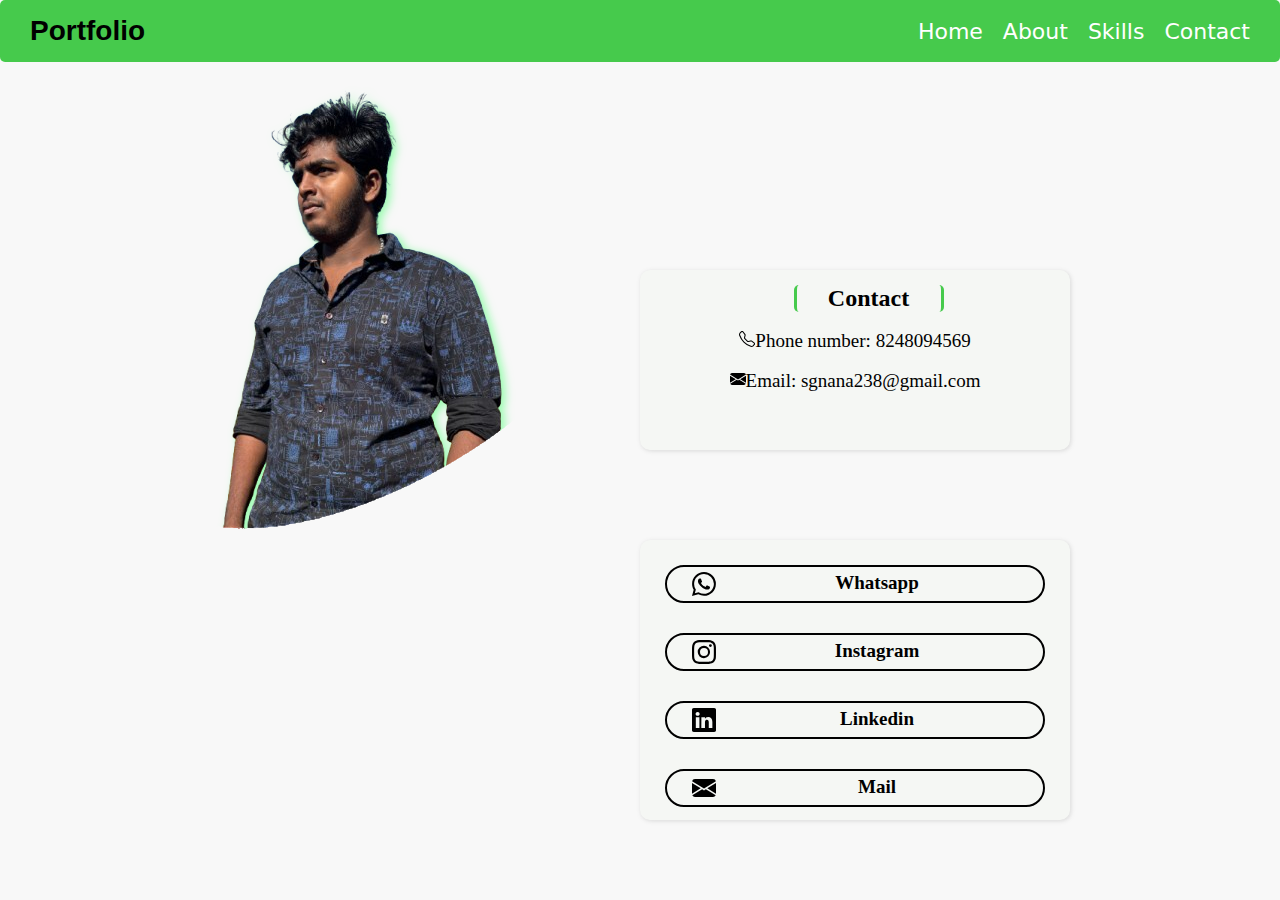
<file: contact.html>
<!DOCTYPE html>
<html lang="en">
<head>
    <meta charset="UTF-8">
    <meta name="viewport" content="width=device-width, initial-scale=1.0">
    <title>Contact</title>
    <link rel="stylesheet" href="styles.css">
    
</head>
<body>
      <nav class="navbar">
    <div class="logo">Portfolio</div>
    <ul class="nav-links" id="navLinks">
      <li><a href="index.html">Home</a></li>
      <li><a href="index.html">About</a></li>
      <li><a href="skill.html">Skills</a></li>
      <li><a href="contact.html">Contact</a></li>
    </ul>
    <div class="hamburger" id="hamburger">
      ☰
    </div>
  </nav>
  <div class="contact-image">
    <img src="profile-removebg-preview.png">
  </div>
  <div class="contact">
     <p class="head">Contact </p>
     <p><img src="telephone.svg">Phone number: 8248094569</p>
     <p><img src="envelope-fill.svg" alt="">Email: sgnana238@gmail.com</p>
  </div>

  <div class="contact-b">
      <a href=" https://wa.me/qr/Q2OU24RFMWBDJ1 "><img src="whatsapp.svg" >Whatsapp</a>
      <a href="https://www.instagram.com/its_me_gs_05?igsh=MW82b2xtM2o3cHpleg=="><img src="instagram.svg" >Instagram</a>
      <a href="https://www.linkedin.com/in/gnana-sekaran-915708371/"><img src="linkedin.svg" >Linkedin</a>
      <a href="https://mail.google.com/mail/u/0/?fs=1&tf=cm&source=mailto&to=sgnana238@gmail.com"><img src="envelope-fill.svg" >Mail</a>
  </div>

  <script src="scripts.js"></script>

  <footer style="margin-top: 8%;">
        <p>&#169 copyright 2025</p>
        <p>Designed by Gnanasekaran</p>
      </footer>
</body>
</html>
</file>
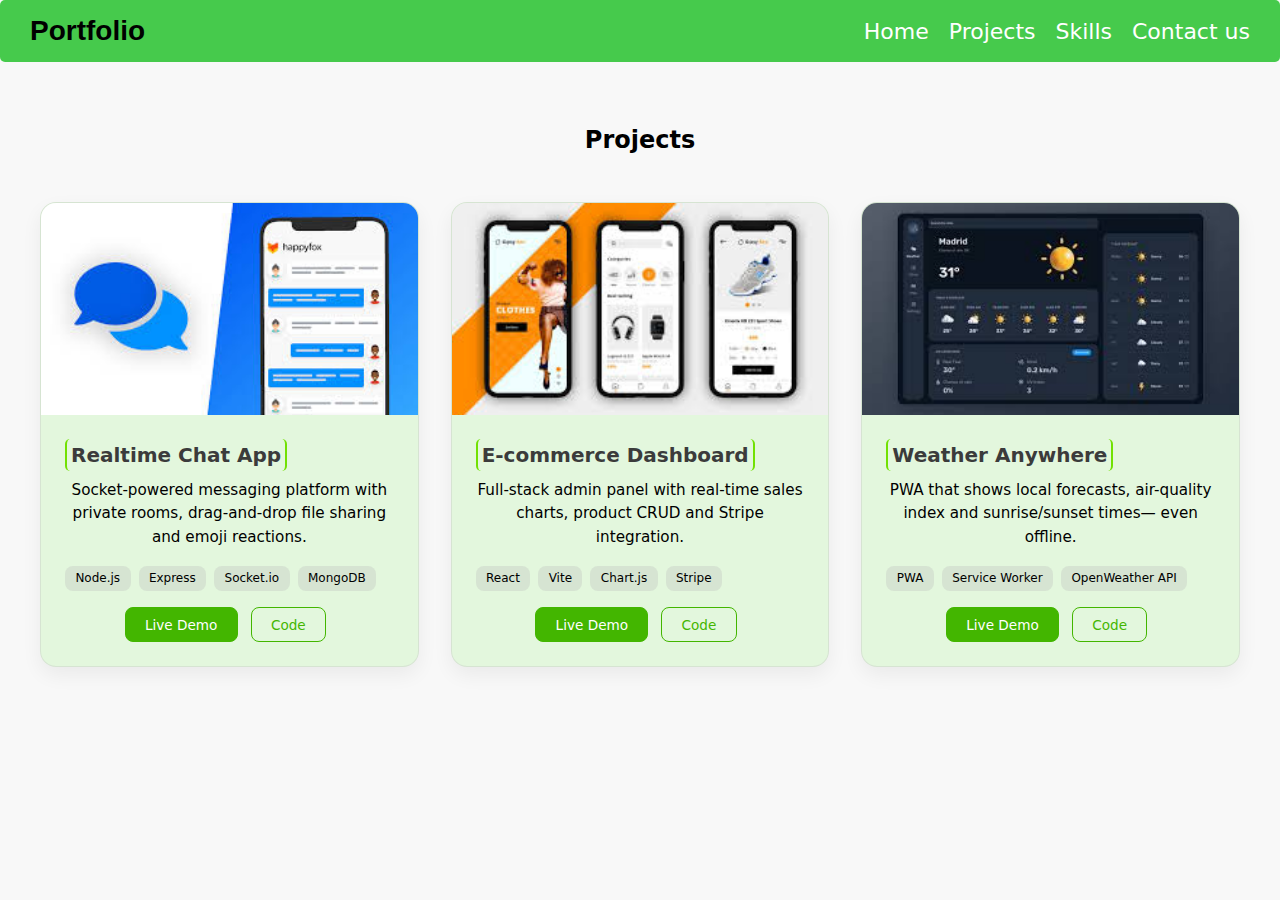
<file: project.html>
<!DOCTYPE html>
<html lang="en">
<head>
    <meta charset="UTF-8">
    <meta name="viewport" content="width=device-width, initial-scale=1.0">
    <title>Project</title>
    <link rel="stylesheet" href="styles.css">
</head>
<body>
    
  <nav class="navbar">
    <div class="logo">Portfolio</div>
    <ul class="nav-links" id="navLinks">
      <li><a href="index.html">Home</a></li>
      <li><a href="project.html">Projects</a></li>
      <li><a href="skill.html">Skills</a></li>
      <li><a href="contact.html">Contact us</a></li>
    </ul>
    <div class="hamburger" id="hamburger">
      ☰
    </div>
  </nav>


<section id="projects" class="section-projects">
  <h2 class="section-title">Projects</h2>

  <div class="projects-grid">

    
    <article class="project-card">
      <div class="project-thumb">
        
        <img src="chatapp.jpeg" alt="Realtime Chat App preview">
      </div>
      <div class="project-body">
        <h3 class="project-name">Realtime Chat App</h3>
        <p class="project-desc">
          Socket-powered messaging platform with private rooms, drag-and-drop file sharing
          and emoji reactions.
        </p>
        <ul class="project-tags">
          <li>Node.js</li><li>Express</li><li>Socket.io</li><li>MongoDB</li>
        </ul>
        <div class="project-links">
          <a href=""   class="btn btn--primary" target="_blank" rel="noopener">Live Demo</a>
          <a href="" class="btn" target="_blank" rel="noopener">Code</a>
        </div>
      </div>
    </article>

    <article class="project-card">
      <div class="project-thumb">
        <img src="ecommerce.jpeg" alt="E-commerce Dashboard preview">
      </div>
      <div class="project-body">
        <h3 class="project-name">E-commerce Dashboard</h3>
        <p class="project-desc">
          Full-stack admin panel with real-time sales charts, product CRUD and Stripe
          integration.
        </p>
        <ul class="project-tags">
          <li>React</li><li>Vite</li><li>Chart.js</li><li>Stripe</li>
        </ul>
        <div class="project-links">
          <a href="" class="btn btn--primary" target="_blank" rel="noopener">Live Demo</a>
          <a href="" class="btn" target="_blank" rel="noopener">Code</a>
        </div>
      </div>
    </article>

    <article class="project-card">
      <div class="project-thumb">
        <img src="weather.jpeg" alt="Weather App preview">
      </div>
      <div class="project-body">
        <h3 class="project-name">Weather Anywhere</h3>
        <p class="project-desc">
          PWA that shows local forecasts, air-quality index and sunrise/sunset times—
          even offline.
        </p>
        <ul class="project-tags">
          <li>PWA</li><li>Service Worker</li><li>OpenWeather API</li>
        </ul>
        <div class="project-links">
          <a href="" class="btn btn--primary" target="_blank" rel="noopener">Live Demo</a>
          <a href=""  class="btn" target="_blank" rel="noopener">Code</a>
        </div>
      </div>
    </article>

  </div>
</section>

   <footer>
        <p>&#169 copyright 2025</p>
        <p>Designed by Gnanasekaran</p>
      </footer>
      <script src="scripts.js"></script>
</body>
</html>
</file>
<file: styles.css>
* {
  margin: 0;
  padding: 0;
  box-sizing: border-box;
}

body {
  font-family: 'Segoe UI', sans-serif;
  background-color:#0000000e;
}

.navbar {
  display: flex;
  justify-content: space-between;
  align-items: center;
  color: white;
  background-color: rgb(70, 202, 76);
  padding: 15px 30px;
  flex-wrap: wrap;
  position: sticky;
  border-radius: 5px;
  
}

.logo {
  font-size: 28px;
  font-weight: bold;
  color: black;
  font-family:Arial, Helvetica, sans-serif ;
}

.nav-links {
  list-style: none;
  display: flex;
  gap: 20px;
  
}

.nav-links li a {
  color: white;
  text-decoration: none;
  font-size: 22px;
 transition: all 190ms ease-out;
}

.nav-links li a:hover {
  color: #000000;
  border-bottom: rgb(255, 255, 255) 2px solid;
  border-radius: 3px;
}

.hamburger {
  display: none;
  font-size: 28px;
  cursor: pointer;
}

/* Responsive styles */
@media (max-width: 768px) {
  .nav-links {
    flex-direction: column;
    width: 100%;
    max-height: 0;
    overflow: hidden;
   
  }
  .nav-links a{
     border-bottom: grey 2px dashed;
  }

  .nav-links.active {
    max-height: 300px;
  }

  .hamburger {
    display: block;
  }
  body{
    display:grid;
    width: 400px;
    height: max-content;
  }
  .images{
    display: none;
  }

}
.images{
    height: 80%;
    width:45%;
    position: absolute;
    top: 15%;
    right: 10px; 
    -webkit-mask-image: url(shape.png);
    mask-image: url(shape.png);
    mask-repeat: no-repeat;
    overflow:hidden;;
}
.images .boy{
    position: absolute;
    transform: translate(-75%,0%);
    height: 115%;
    border-radius: 50%;
    filter: drop-shadow(1px 1px 2px rgb(70, 202, 76));
}
 .images img{
    height: 99%;
    left: 50%;
    border-bottom: 0;
  
}

.main{
    margin-left: 6%;
    margin-top: 15%;
}
.main h1{
    font-size: 50px;
    color: black;
    margin-bottom: 20px;
}
span{
    color: rgb(114, 225, 3);
}
.main p{
    color: rgb(78, 78, 78);
    line-height: 22px;
    font-size: 20px;
    font-weight: bold;
}
.main a{
    background-color: black;
    color: white;
    border-radius: 5px;
    text-decoration: none;
    padding: 10px 18px;
    display: inline-block;
    text-align: center;
    margin: 25px 0;
    font-weight: 600;
    width: 120px;
    transition: all 200ms ease-in;
    display: block;
    cursor: pointer;
}
.main a:hover{
  transform: scale(1.05);
}
.hiddencontent{
  display: none;
  margin-top: 60px;
  padding: 10px 18px;
  
}
.content{
  font-size: 22px;
  width: 100%;
  height: 300px;
  display: flex;
  
  overflow: hidden;
  border-radius: 20px;
}
.content img{
  width: 600px;
  height: 600px;
  border-radius: 20px;
}
.content h3{
  width:max-content;
  border-left: rgb(114, 225, 3) solid 2px;
  border-right:rgb(114, 225, 3) solid 2px;
  border-radius: 5px;
  padding: 4px;
  text-align: center;
  color: rgb(59, 59, 59);
  
}
.content p{
   font-family:'Gill Sans', 'Gill Sans MT', Calibri, 'Trebuchet MS', sans-serif;
   color: rgb(80, 80, 80);
   font-size: 25px;
}
.less{
 background-color: black;
    color: white;
    border-radius: 5px;
    text-decoration: none;
    padding: 10px 18px;
    display: inline-block;
    text-align: center;
    margin: 25px 0;
    font-weight: 600;
    width: 120px;
    transition: all 0.2s ease-in;
    cursor: pointer;
}
.less:hover{
  transform: scale(1.05);
}


h3{
  font-size: 22px;
   width:max-content;
  border-left: rgb(114, 225, 3) solid 2px;
  border-right:rgb(114, 225, 3) solid 2px;
  border-radius: 5px;
  padding: 4px;
  text-align: center;
  color: rgb(59, 59, 59);
}

.header{
  display: flex;
  width: 100%;
  height: 520px;
  background-color: #afafaf1f;
  border-radius: 20px;  
}
footer{
  width: 100%;
  height: 65px;
  background-color: #9b9b9b3f;
  border-top: rgb(46, 46, 46) 1px solid;
  border-radius: 3px;
  text-align: center;
  font-size: 15px;
  margin-left: 0px;
  display: none;
  font-weight: 495;
}
.contact-image{
  width: 70%;
  height: 550px;
  margin-left: 10%;
  overflow: hidden;
  -webkit-mask-image: url(shape.png);
  mask-image: url(shape.png);
  mask-repeat: no-repeat;
  filter: drop-shadow(4px 2px 4px rgba(67, 255, 108, 0.521));
}

.contact{
 display: block;
 position: absolute;
 text-align: center;
 box-shadow: 1px 1px 4px rgba(134, 134, 134, 0.267);
 top: 30%;
 left: 50%;
 width: 430px;
 height: 180px;
 font-size: 19px;
 padding: 10px;
 border-radius: 10px;
 background-color: #e6fada1e;
 font-family:'Times New Roman', Times, serif;
}
.contact .head{
  font-weight: 600;
  font-size: 24px;
  border-left: rgb(70, 202, 76) 3px solid;
  border-right: rgb(70, 202, 76) 3px solid;
  border-radius: 5px;
  width: 150px;
  margin-left:35%;
  margin-top: 5px;
  margin-bottom: 10px;
}
.contact p{
  color: black;
  margin-bottom: 10px;
  margin-top: 18px;
}
.contact-b{
 text-align: center;
 display: grid;
 position: absolute;
 box-shadow: 1px 1px 4px rgba(134, 134, 134, 0.267);
 top: 60%;
 left: 50%;
 width: 430px;
 height: 280px;
 font-size: 19px;
 padding: 10px;
 border-radius: 10px;
 background-color: #e6fada1e;
 font-family:'Times New Roman', Times, serif;
}
.contact-b a{
  text-decoration: none;
  color: black;
  border: 2px black solid;
  border-radius: 20px;
  margin: 15px;
  padding: 5px;
  font-weight: 650;
  cursor: pointer;
  transition: all 100ms ease;
}
.contact-b a img{
  float: left;
  width: 24px;
  margin-left: 20px;
}
.contact-b a:nth-child(1):hover{
  color: rgb(0, 199, 0);
  transform: scale(1.02);
  border: 2px solid rgb(0, 199, 0) ;
}
.contact-b a:nth-child(2):hover{
  color: rgb(255, 66, 154);
  transform: scale(1.02);
  border: 2px solid rgb(255, 66, 154);
}
.contact-b a:nth-child(3):hover{
  color: rgb(1, 44, 235);
  transform: scale(1.02);
  border: 2px solid rgb(1, 44, 235) ;
}
.contact-b a:nth-child(4):hover{
  color: rgb(255, 0, 0);
  transform: scale(1.02);
  border: 2px solid rgb(255, 0, 0) ;
}


:root{
  --bg:        #d8d8d82d;
  --card-bg:   #7bf5562a;
  --text:      #000000;
  --primary:   #43b600;
  --border:    #bbbbbb4f;
  --radius:    1rem;
  --shadow:    0 8px 20px rgba(0,0,0,.06);
  --transition:.3s ease;
}


[data-theme="dark"]{
  --bg:      #0f172a;
  --card-bg: #1e293b;
  --text:    #f1f5f9;
  --primary: #3b82f6;
  --border:  #334155;
  --shadow:  0 8px 24px rgba(0,0,0,.4);
}


body{margin:0;font-family:system-ui,sans-serif;background:var(--bg);color:var(--text);}
.section-projects{padding:4rem 1rem;text-align:center;}
.section-title{font-size:clamp(1.8rem,2vw+1rem,2.4rem);margin-bottom:3rem;}


.projects-grid{
  display:grid;
  grid-template-columns:repeat(auto-fit,minmax(300px,1fr));
  gap:2rem;
  max-width:1200px;
  margin-inline:auto;
}


.project-card{
  background:var(--card-bg);
  border:1px solid var(--border);
  border-radius:var(--radius);
  overflow:hidden;
  box-shadow:var(--shadow);
  display:flex;
  flex-direction:column;
  transition:var(--transition);
}
.project-card:hover{
  transform:translateY(-6px);
  box-shadow:0 12px 24px rgba(0,0,0,.12);
}


.project-thumb img{
  width:100%;
  aspect-ratio:16/9;
  object-fit:cover;
  display:block;
}


.project-body{padding:1.5rem;display:flex;flex-direction:column;flex:1;}
.project-name{font-size:1.25rem;margin:0 0 .5rem;}
.project-desc{flex:1;font-size:.95rem;line-height:1.55;}


.project-tags{
  list-style:none;padding:0;margin:1rem 0;display:flex;flex-wrap:wrap;gap:.5rem;
}
.project-tags li{
  background:var(--border);
  color:var(--text);
  font-size:.75rem;
  padding:.35rem .65rem;
  border-radius:.5rem;
}


.btn{
  display:inline-block;
  padding:.55rem 1.2rem;
  font-size:.85rem;
  border-radius:.5rem;
  border:1px solid var(--primary);
  color:var(--primary);
  text-decoration:none;
  transition:var(--transition);
  margin-right:.5rem;
}
.btn:hover,
.btn--primary{
  background:var(--primary);
  color:#fff;
}
.btn--primary:hover{filter:brightness(1.12);}

/* @media (prefers-reduced-motion:reduce){
  *{transition:none !important;}
} */
</file>
